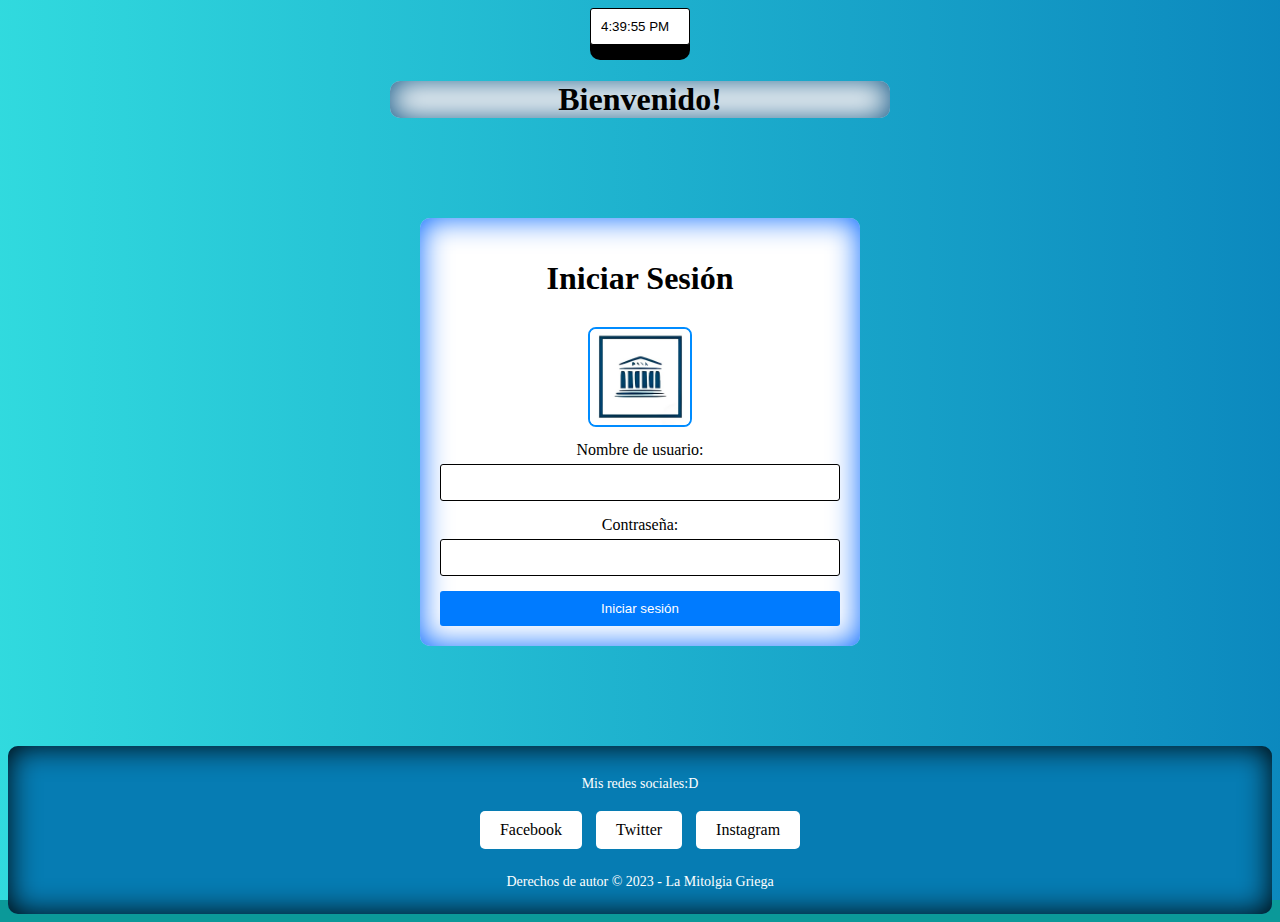
<file: index.html>
<!DOCTYPE html>
<html lang="es">
<head>
    <meta charset="UTF-8">
    <meta name="viewport" content="width=device-width, initial-scale=1.0">
    <title>Iniciar Sesión</title>
    <link rel="stylesheet" type="text/css" href="css/estilos.css">
    <link rel="icon" href="fotos/logo2.ico">
    <script>
        function Saludo() {
            alert('Hola Bienvenid@ '+document.formulario.username.value);
            return "index.html"
        }
    </script>
</head>
<body>
    <center>
        <form name="Tick" id="Tick" >
            <input type="text" sixe="11" name="Clock" />
</form>
<script>
    function show() {
        var Digital = new Date()
        var hours = Digital.getHours()
        var minutes = Digital.getMinutes()
        var seconds = Digital.getSeconds()
        var dn = "AM"
        if (hours > 12) {
            dn = "PM"
            hours = hours - 12
        }
        if (hours == 0)
            hours = 12
        if(minutes <= 9)
           minutes = "0" + minutes
        if (seconds <= 9)
            seconds = "0" + seconds
        document.Tick.Clock.value = hours + ":" + minutes + ":" +
        seconds + " " + dn
        setTimeout("show()",1000)
    }
    show();   
</script>

<header id="cabecera0">
    <h1>Bienvenido!</h1>
</header>
    <div class="containerINI">
        <h1>Iniciar Sesión</h1>
        <img src="fotos/INICIO.jpeg" width="100" id="logito">
            <form action="pag1.html" name="formulario" method="post">
            <label for="username">Nombre de usuario:</label>
            <input type="text" id="username" name="username" required>

            <label for="password">Contraseña:</label>
            <input type="password" id="password" name="password" required>

            <input type="submit" value="Iniciar sesión" onclick="Saludo()" >
        </form>
    </div>
    <footer id="pie">
        <!-- Redes sociales -->
        <p> Mis redes sociales:D </p>
        <div>
            <a href="https://www.facebook.com/nicolle.marquez07" target="_blank">Facebook</a>
            <a href="https://twitter.com/whosnicolle_vz" target="_blank">Twitter</a>
            <a href="https://www.instagram.com/whosnicolle_vz/" target="_blank">Instagram</a>
        </div>
    
        <!-- Información de contacto o derechos de autor -->
        <p>Derechos de autor © 2023 - La Mitolgia Griega </p>
     </footer>
</body>
</html>
</file>
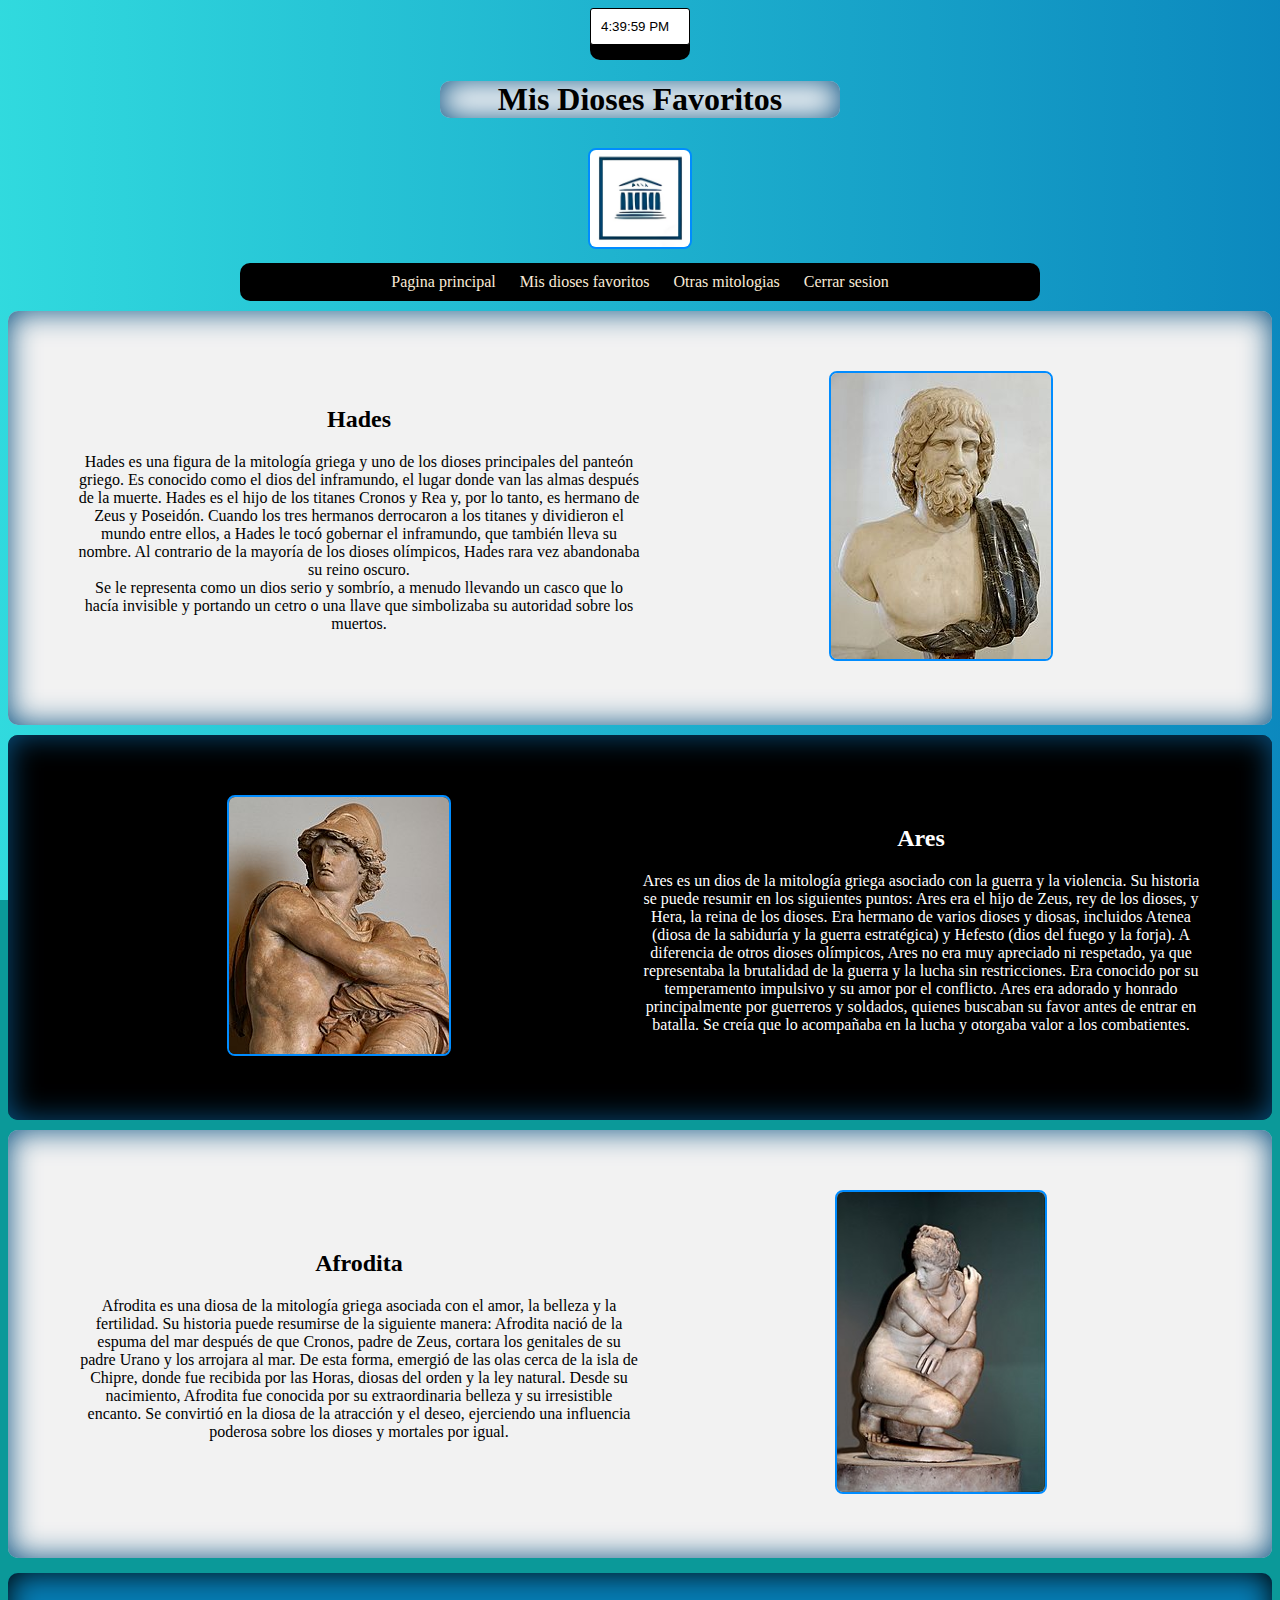
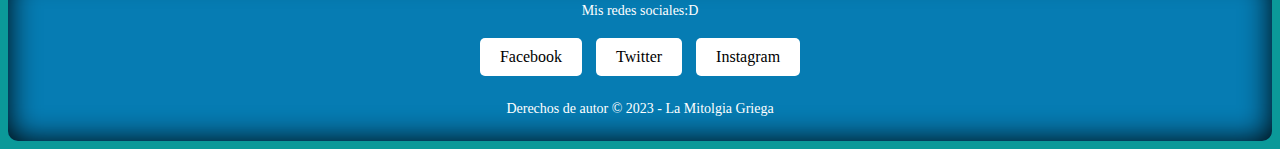
<file: pag2.html>
<!DOCTYPE html>
<html lang="en">
<head>
    <meta charset="UTF-8">
    <meta name="viewport" content="width=device-width, initial-scale=1.0">
    <title>Mis dioses favoritos</title>
    <link rel="stylesheet" type="text/css" href="css/estilos.css">
    <link rel="icon" href="fotos/logo2.ico">
</head>
<body>
    <center>
        <form name="Tick" id="Tick" >
            <input type="text" sixe="11" name="Clock" />
</form>
<script>
    function show() {
        var Digital = new Date()
        var hours = Digital.getHours()
        var minutes = Digital.getMinutes()
        var seconds = Digital.getSeconds()
        var dn = "AM"
        if (hours > 12) {
            dn = "PM"
            hours = hours - 12
        }
        if (hours == 0)
            hours = 12
        if(minutes <= 9)
           minutes = "0" + minutes
        if (seconds <= 9)
            seconds = "0" + seconds
        document.Tick.Clock.value = hours + ":" + minutes + ":" +
        seconds + " " + dn
        setTimeout("show()",1000)
    }
    show();
</script>
    
    <center>
    <header id="cabecera2">
        <h1>Mis Dioses Favoritos</h1>
    </header>
</center>
<header>
    <img src="fotos/INICIO.jpeg" width="100" id="logito">
<nav id="menu">
    <ul>

        <li><a href="pag1.html">Pagina principal </a> </li>
        <li><a href="pag2.html">Mis dioses favoritos </a> </li>
        <li><a href="pag3.html">Otras mitologias </a></li>
        <li><a href="index.html">Cerrar sesion</a></li>
    </ul>
</nav>
</header>
<div class="sectionM">
    <div class="text">
        <h2>Hades</h2>
        <p> Hades es una figura de la mitología griega y uno de los dioses principales del panteón griego.
            Es conocido como el dios del inframundo, el lugar donde van las almas después de la muerte.
        Hades es el hijo de los titanes Cronos y Rea y, por lo tanto, es hermano de Zeus y Poseidón. Cuando los tres hermanos derrocaron a los titanes y dividieron el mundo entre ellos, a Hades le tocó gobernar el inframundo, que también lleva su nombre. Al contrario de la mayoría de los dioses olímpicos, Hades rara vez abandonaba su reino oscuro. <br>
        Se le representa como un dios serio y sombrío, a menudo llevando un casco que lo hacía invisible y portando un cetro o una llave que simbolizaba su autoridad sobre los muertos.</p>
    </div>
    <div class="image">
        <img src="fotos/Hades2.jpg" alt="Imagen 1">
    </div>
</div>

<div class="sectionL">
    <div class="image">
        <img src="fotos/Ares.jpg" alt="Imagen 2">
    </div>
    <div class="text">
        <h2>Ares</h2>
        <p>Ares es un dios de la mitología griega asociado con la guerra y la violencia. Su historia se puede resumir en los siguientes puntos:

            Ares era el hijo de Zeus, rey de los dioses, y Hera, la reina de los dioses. Era hermano de varios dioses y diosas, incluidos Atenea (diosa de la sabiduría y la guerra estratégica) y Hefesto (dios del fuego y la forja).
            
            A diferencia de otros dioses olímpicos, Ares no era muy apreciado ni respetado, ya que representaba la brutalidad de la guerra y la lucha sin restricciones. Era conocido por su temperamento impulsivo y su amor por el conflicto.
            
            Ares era adorado y honrado principalmente por guerreros y soldados, quienes buscaban su favor antes de entrar en batalla. Se creía que lo acompañaba en la lucha y otorgaba valor a los combatientes.</p>
    </div>
</div>
<div class="sectionM">
    <div class="text">
        <h2>Afrodita</h2>
        <p> Afrodita es una diosa de la mitología griega asociada con el amor, la belleza y la fertilidad. Su historia puede resumirse de la siguiente manera:

            Afrodita nació de la espuma del mar después de que Cronos, padre de Zeus, cortara los genitales de su padre Urano y los arrojara al mar. De esta forma, emergió de las olas cerca de la isla de Chipre, donde fue recibida por las Horas, diosas del orden y la ley natural.
            
            Desde su nacimiento, Afrodita fue conocida por su extraordinaria belleza y su irresistible encanto. Se convirtió en la diosa de la atracción y el deseo, ejerciendo una influencia poderosa sobre los dioses y mortales por igual.</p>
    </div>
    <div class="image">
        <img src="fotos/afrodita.jpg" alt="Imagen 1">
    </div>
</div>
    <footer id="pie">
        <p> Mis redes sociales:D </p>
    <div>
        <a href="https://www.facebook.com/nicolle.marquez07" target="_blank">Facebook</a>
        <a href="https://twitter.com/whosnicolle_vz" target="_blank">Twitter</a>
        <a href="https://www.instagram.com/whosnicolle_vz/" target="_blank">Instagram</a>
    </div>

    <!-- Información de contacto o derechos de autor -->

        <p>Derechos de autor © 2023 - La Mitolgia Griega </p>
     </footer>
    </body>
    </html>
</file>
<file: css/estilos.css>
body{
    font-family: Georgia, 'Times New Roman', Times, serif;

    /* fallback for old browsers */
    background: -webkit-linear-gradient(to right, hsl(0, 0%, 100%), hsla(189, 83%, 36%, 0.685)), url(https://media.istockphoto.com/id/184103864/es/foto/nubes-en-el-cielo.jpg?s=612x612&w=0&k=20&c=owehXuhW5eJ9TgWcrGkJwCeYWXxfGBItcaaHmtNS4tY=width=1200);
    /* Chrome 10-25, Safari 5.1-6 */
    background: linear-gradient(to right, hsla(182, 100%, 63%, 0.678), hsla(204, 89%, 43%, 0.685)), url(https://media.istockphoto.com/id/184103864/es/foto/nubes-en-el-cielo.jpg?s=612x612&w=0&k=20&c=owehXuhW5eJ9TgWcrGkJwCeYWXxfGBItcaaHmtNS4tY=width=1200);
   
    background-size: cover;
    background-attachment: fixed;
    position: relative;
}

body {
    background-color: rgb(11, 153, 153);
}


#cabecera {
    font-family: Georgia, 'Times New Roman', Times, serif;
    background-color: rgb(255, 255, 255);
    width: 500px;
    border-top-right-radius: 10px;
    border-top-left-radius: 10px;
    border-bottom-left-radius: 10px;
    border-bottom-right-radius: 10px;
    box-shadow: inset 0 0 30px rgb(8, 81, 129);
}


#menu {
  font-family: Georgia, 'Times New Roman', Times, serif;
    background-color: black;
    border-top-right-radius: 10px;
    border-top-left-radius: 10px;
    border-bottom-left-radius: 10px;
    border-bottom-right-radius: 10px;
    width: 800px;
}

#menu ul {
    list-style: none;
    margin: 0;
    padding: 0;

}

#menu ul li{
    display: inline-block;
}

#menu ul li a{
    color:antiquewhite;
    padding: 10px;
    display: block;
    text-decoration: none;
}

#menu ul li a:hover{
    background-color: rgb(25, 105, 101);
    border-top-right-radius: 10px;
    border-top-left-radius: 10px;
    border-bottom-left-radius: 10px;
    border-bottom-right-radius: 10px;
}

#centro {
    font-family: Georgia, 'Times New Roman', Times, serif;
    color: white;
    background-color: black;
    float:left;
    height: 1155px;
    border-top-right-radius: 10px;
    border-top-left-radius: 10px;
    border-bottom-left-radius: 10px;
    border-bottom-right-radius: 10px;
    box-shadow: inset 0 0 30px rgb(23, 94, 128);
}

#main {
    font-family: Georgia, 'Times New Roman', Times, serif;
    background-color: rgb(255, 255, 255);
    margin-left: 265px;
    padding-left: 15px;
    padding-top: 5px;
    height: 1150px;
    border-top-right-radius: 10px;
    border-top-left-radius: 10px;
    border-bottom-left-radius: 10px;
    border-bottom-right-radius: 10px;
    box-shadow: inset 0 0 30px rgb(8, 81, 129);
}

#pie {
    background-color: #067cb3;
    clear:both;
    margin-top: 15px;
    border-top-right-radius: 10px;
    border-top-left-radius: 10px;
    border-bottom-left-radius: 10px;
    border-bottom-right-radius: 10px;
    color: #fff;
    text-align: center;
    padding: 10px 0;
    bottom: 0;
    width: 100%; 
    font-family: Georgia, 'Times New Roman', Times, serif;
    box-shadow: inset 0 0 30px rgb(0, 0, 0);

}

/* TERMINA primera pagina*/

/* EMPIEZA segunda pagina*/
#cabecera2 {
    font-family: Georgia, 'Times New Roman', Times, serif;
    background-color: rgb(255, 255, 255);
    width: 400px;
    border-top-right-radius: 10px;
    border-top-left-radius: 10px;
    border-bottom-left-radius: 10px;
    border-bottom-right-radius: 10px;
    box-shadow: inset 0 0 30px rgb(8, 81, 129);
}


.sectionM {
    display: flex;
    align-items: center;
    padding: 50px;
    background-color: #f2f2f2;
    border-top-right-radius: 10px;
    border-top-left-radius: 10px;
    border-bottom-left-radius: 10px;
    border-bottom-right-radius: 10px;
    margin-bottom: 10px;
    margin-top: 10px;
    box-shadow: inset 0 0 30px rgb(8, 81, 129);
    width: 1200;
}

.sectionL {
    display: flex;
    align-items: center;
    padding: 50px;
    background-color: #000000;
    color: #ffffff;
    border-top-right-radius: 10px;
    border-top-left-radius: 10px;
    border-bottom-left-radius: 10px;
    border-bottom-right-radius: 10px;
    margin-bottom: 10px;
    margin-top: 10px;
    box-shadow: inset 0 0 30px rgb(8, 81, 129);
    width: 1200;
}

.text {
    flex: 1;
    padding: 20px;
}

.image {
    flex: 1;
    text-align: center;
}

img {
    max-width: 100%;
    max-height: 300px;
    border: 2px solid #008cff;
    border-radius: 8px;
    margin: 10px;
}

/* TERMINA SEGUNDA pagina*/

/* EMPIEZA TERCERA pagina*/

#cabecera3 {
    font-family: Georgia, 'Times New Roman', Times, serif;
    background-color: rgb(255, 255, 255);
    width: 400px;
    border-top-right-radius: 10px;
    border-top-left-radius: 10px;
    border-bottom-left-radius: 10px;
    border-bottom-right-radius: 10px;
    box-shadow: inset 0 0 30px rgb(8, 81, 129);
}

#main2 {
    font-family: Georgia, 'Times New Roman', Times, serif;
    background-color: rgb(255, 255, 255);
    margin-top: 10px;
    margin-bottom: 20px;
    padding-left: 15px;
    padding-top: 5px;
    height: 1280px;
    border-top-right-radius: 10px;
    border-top-left-radius: 10px;
    border-bottom-left-radius: 10px;
    border-bottom-right-radius: 10px;
    box-shadow: inset 0 0 30px rgb(8, 81, 129);
}


.container3 {
    display: grid;
    grid-template-columns: 1fr 1fr 1fr;
    height: 10;
    width: 1300px;
    font-family: Georgia, 'Times New Roman', Times, serif;
    
}


.sectionS {
    font-family: Georgia, 'Times New Roman', Times, serif;
    padding: 20px;
    margin-left: 10px;
    box-sizing: border-box;
    border: 1px solid #ccc;
    border-top-right-radius: 10px;
    border-top-left-radius: 10px;
    border-bottom-left-radius: 10px;
    border-bottom-right-radius: 10px;
    box-shadow: inset 0 0 30px rgb(8, 81, 129);
} 
 
#pie2 {
    background-color: #067cb3;
    clear:both;
    margin-top: 20px;
    border-top-right-radius: 10px;
    border-top-left-radius: 10px;
    border-bottom-left-radius: 10px;
    border-bottom-right-radius: 10px;
    color: #fff;
    text-align: center;
    padding: 10px 0;
    bottom: 0;
    font-family: Georgia, 'Times New Roman', Times, serif;
    box-shadow: inset 0 0 30px rgb(0, 0, 0);

}


/* INCIO DE SESION pagina*/

#cabecera0 {
    font-family: Georgia, 'Times New Roman', Times, serif;
    background-color: rgb(255, 255, 255);
    width: 500px;
    border-top-right-radius: 10px;
    border-top-left-radius: 10px;
    border-bottom-left-radius: 10px;
    border-bottom-right-radius: 10px;
    box-shadow: inset 0 0 30px rgb(8, 81, 129);
}
.containerINI {
    max-width: 400px;
    margin: 100px auto;
    padding: 20px;
    background-color: #fff;
    box-shadow: 0 2px 5px rgba(0, 0, 0, 0.1);
    font-family: Georgia, 'Times New Roman', Times, serif;
    box-shadow: inset 0 0 30px rgb(1, 102, 255);
    border-top-right-radius: 10px;
    border-top-left-radius: 10px;
    border-bottom-left-radius: 10px;
    border-bottom-right-radius: 10px;
}
#logito{
    max-width: 100%;
    max-height: 300px;
    border: 2px solid #008cff;
    border-radius: 8px;
    margin: 10px;
}


h1 {
    text-align: center;
    margin-bottom: 20px;
}

form {
    display: flex;
    flex-direction: column;
}

label {
    margin-bottom: 5px;
}

input[type="text"],
input[type="password"] {
    padding: 10px;
    margin-bottom: 15px;
    border: 1px solid #000000;
    border-radius: 3px;
}

input[type="submit"] {
    padding: 10px;
    background-color: #007bff;
    color: #fff;
    border: none;
    border-radius: 3px;
    cursor: pointer;
}

input[type="submit"]:hover {
    background-color: #0056b3;
}

#pie {
    background-color: #067cb3;
    clear:both;
    margin-top: 15px;
    border-top-right-radius: 10px;
    border-top-left-radius: 10px;
    border-bottom-left-radius: 10px;
    border-bottom-right-radius: 10px;
    color: #fff;
    text-align: center;
    padding: 10px 0;
    bottom: 0;
    width: 100%; 
    font-family: Georgia, 'Times New Roman', Times, serif;
    box-shadow: inset 0 0 30px rgb(0, 0, 0);

}


#Tick {
    font-family: Georgia, 'Times New Roman', Times, serif;
    background-color: rgb(0, 0, 0);
    color: white;
    width: 100px;
    border-top-right-radius: 10px;
    border-top-left-radius: 10px;
    border-bottom-left-radius: 10px;
    border-bottom-right-radius: 10px;
} 


footer {
    background-color: #f2f2f2;
    padding: 20px;
    text-align: center;
}

footer div a {
    display: inline-block;
    margin: 5px;
    padding: 10px 20px;
    background-color: #ffffff;
    color: #000000;
    text-decoration: none;
    border-radius: 5px;
}

footer div a:hover {
    background-color: #ffffff;
}

footer p {
    margin-top: 20px;
    font-size: 14px;
}
</file>
